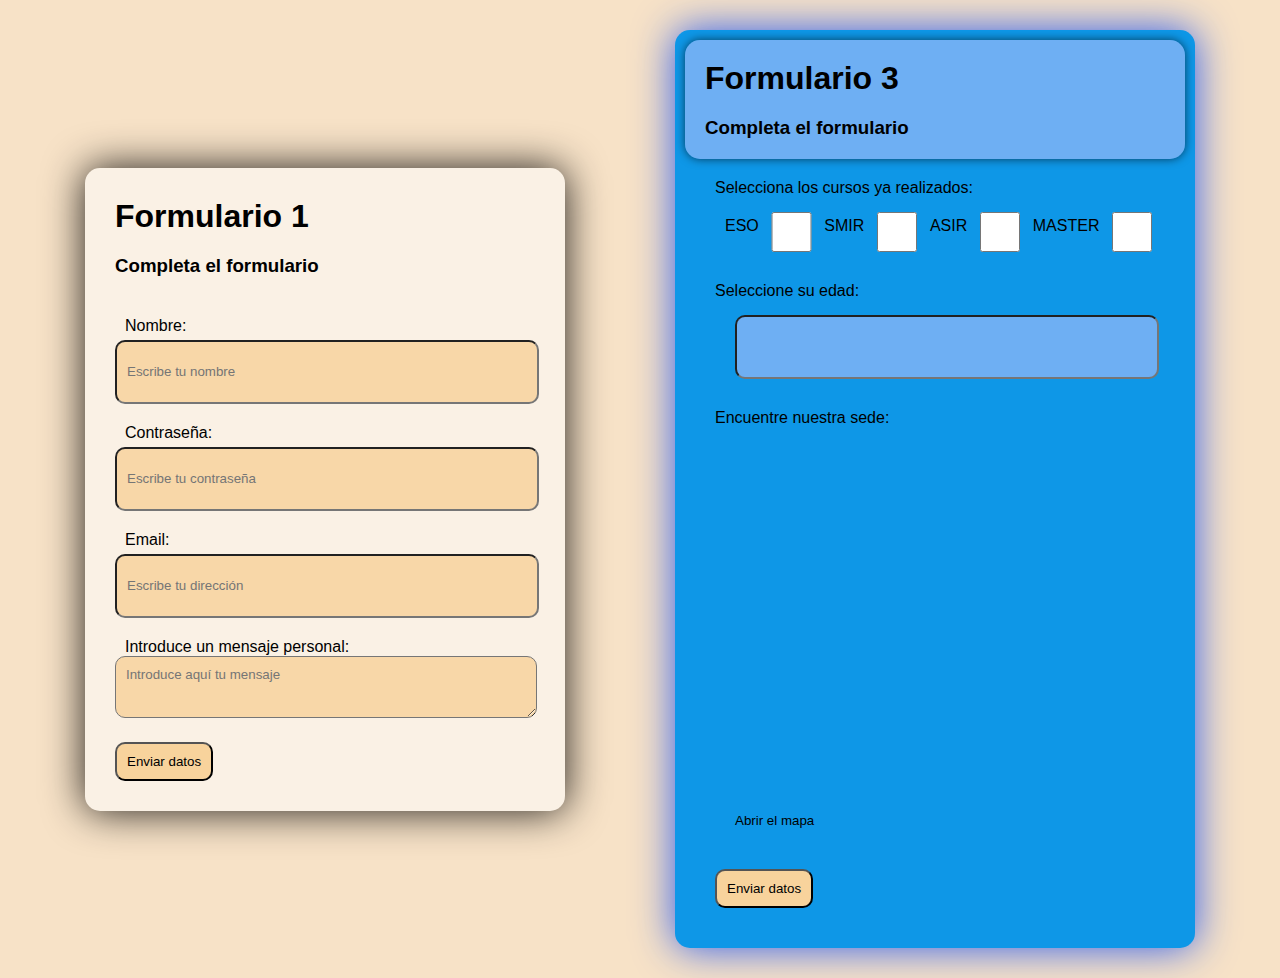
<file: Formulario/index.html>
<!DOCTYPE html>
<html lang="en">
<head>
    <meta charset="UTF-8">
    <meta http-equiv="X-UA-Compatible" content="IE=edge">
    <meta name="viewport" content="width=device-width, initial-scale=1.0">
    <title>Formulario</title>
    <link rel="stylesheet" href="style.css">
</head>
<body>

    <!--========================== FORMULARIO 1 =============================-->

    <div class="formularios">
    <div class="contact_form1">
        <div class="formulario1">
            <h1>Formulario 1</h1>
            <h3>Completa el formulario</h3>
        </div>
        <form action="" method="get">
    
    <!--=================== CONTENIDO DEL FORMULARIO 1 ======================-->

            <p>
                <label class="colocar_nombre1">Nombre: </label>
                <input type="text" placeholder="Escribe tu nombre">
            </p>
            <p>
                <label class="colocar_contraseña1">Contraseña: </label>
                <input type="text" placeholder="Escribe tu contraseña">
            </p>
            <p>
                <label class="colocar_email1">Email: </label>
                <input type="email" placeholder="Escribe tu dirección">
            </p>
            <p>
                <label class="colocar_mensaje1">Introduce un mensaje personal:</label>
                <textarea name="" placeholder="Introduce aquí tu mensaje" id="" cols="30" rows="1"></textarea>
            </p>
            <p>
                <button onclick="mensaje('La información se ha enviado')">Enviar datos</button>
            </p>
        </form>
        </div>

        <!--========================== FORMULARIO 2 =============================-->

        <div class="contact_form3">
            <div class="formulario3">
                <h1>Formulario 3</h1>
                <h3>Completa el formulario</h3>
            </div>

        <!--=================== CONTENIDO DEL FORMULARIO 2 ======================-->

        <form action="" method="get">
            <div class="checkbox3">
                <label class="elegiropcion">Selecciona los cursos ya realizados:</label>
                <p>
                    <label class="elegiropcion">ESO  </label><input type="checkbox" placeholder="">
                    <label class="elegiropcion">SMIR </label><input type="checkbox" placeholder="">
                    <label class="elegiropcion">ASIR  </label><input type="checkbox" placeholder="">
                    <label class="elegiropcion">MASTER  </label><input type="checkbox" placeholder="">
                </p>
            </div>
            <div class="numerotlf3">
                <label class="elegiropcion">Seleccione su edad: </label>
                <p>
                    <label class="elegiropcion"></label> <input type="number" placeholder="">
                </p>
            </div>
            <div class="mapa3">
                <label class="elegiropcion">Encuentre nuestra sede: </label>
                <p>
                    <iframe width="425" height="350" frameborder="0" scrolling="no" marginheight="0" marginwidth="0" src="https://www.openstreetmap.org/export/embed.html?bbox=-3.7041091918945317%2C40.41211551146532%2C-3.692135810852051%2C40.41677165135725&amp;layer=mapnik&amp;marker=40.41444362168531%2C-3.698122501373291"></iframe><br/><small><a href="https://www.openstreetmap.org/?mlat=40.41444&amp;mlon=-3.69812#map=17/40.41444/-3.69812" target="_blank" style="text-decoration: white; color:black;">Abrir el mapa</a></small>
                </p>
            </div>
            <div class="">
            <p>
                <button>Enviar datos</button>
            </p>
            </div>
        </form>
    </div>
    </div>
</body>
</html>
</file>
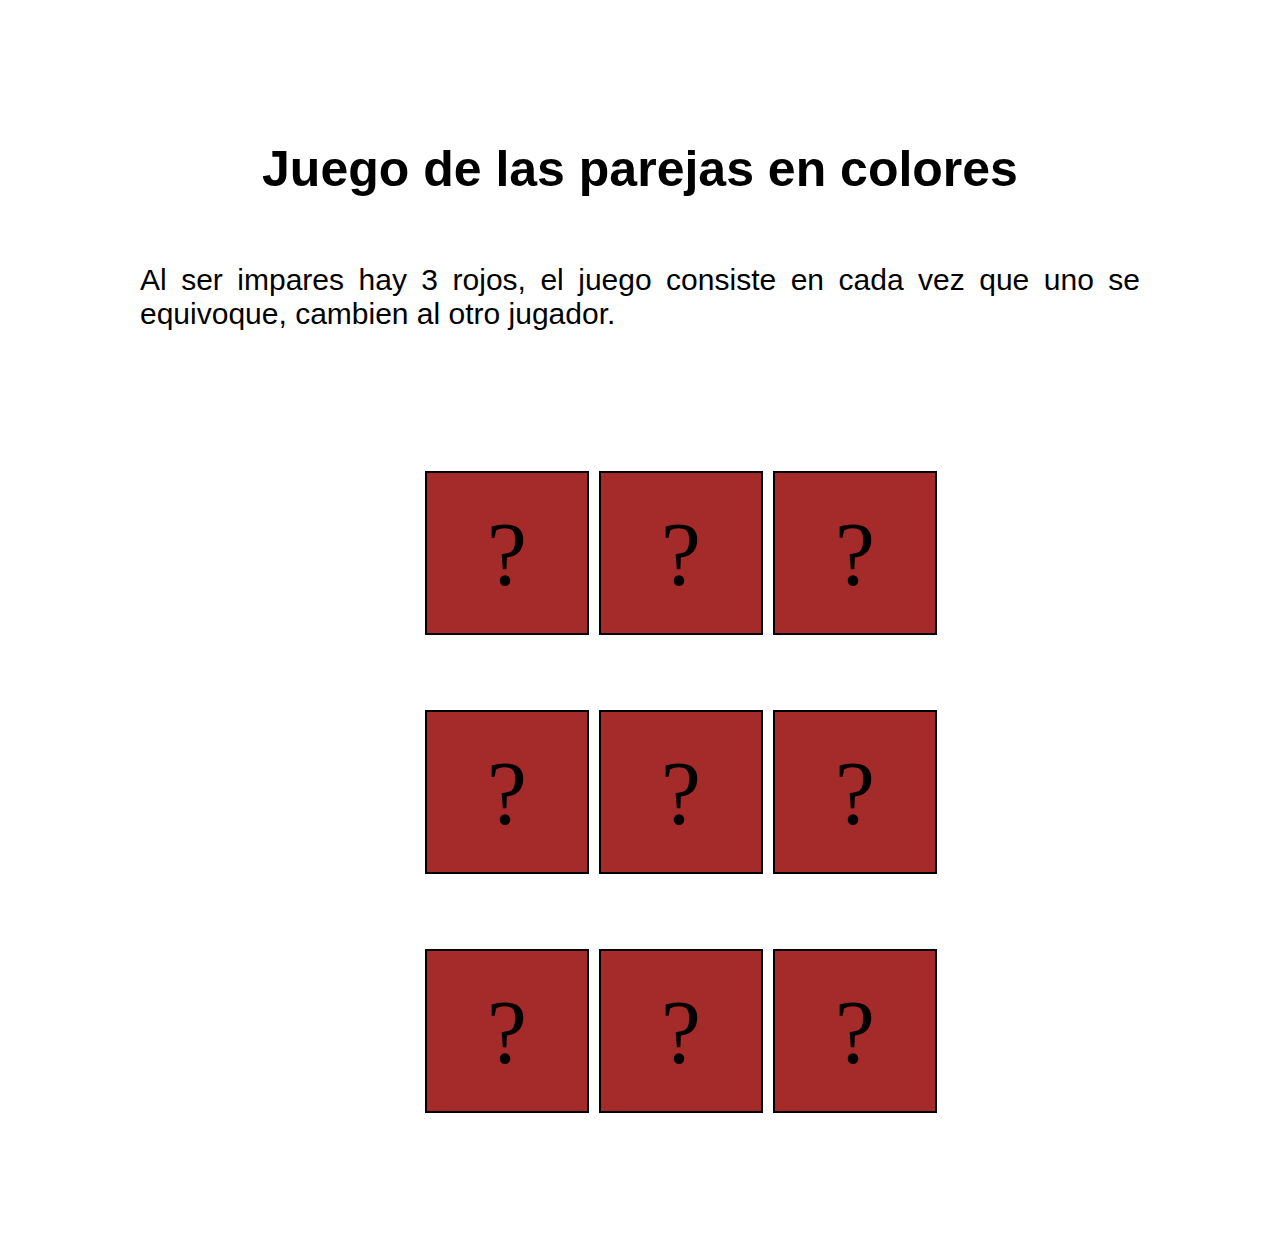
<file: JuegoParejasCSS/index.html>
<!DOCTYPE html>
<html lang="en">
<head>
    <meta charset="UTF-8">
    <meta http-equiv="X-UA-Compatible" content="IE=edge">
    <meta name="viewport" content="width=device-width, initial-scale=1.0">
    <title>Document</title>
    <link rel="stylesheet" href="style.css">
</head>
<body>
    <div class="main">
        <h1>Juego de las parejas en colores</h1>
        <p>Al ser impares hay 3 rojos, el juego consiste en cada vez que uno se equivoque, cambien al otro jugador.</p>
    </div>
    <div class="cartas">
    <div class="fila1">
        <div class="carta1">
            ?
        </div>
        <div class="carta2">
            ?
        </div>
        <div class="carta3">
            ?
        </div>
    </div>
    <div class="fila2">
        <div class="carta4">
            ?
        </div>
        <div class="carta5">
            ?
        </div>
        <div class="carta6">
            ?
        </div>
    </div>
    <div class="fila3">
        <div class="carta7">
            ?
        </div>
        <div class="carta8">
            ?
        </div>
        <div class="carta9">
            ?
        </div>
    </div>
    </div>
</body>
</html>
</file>
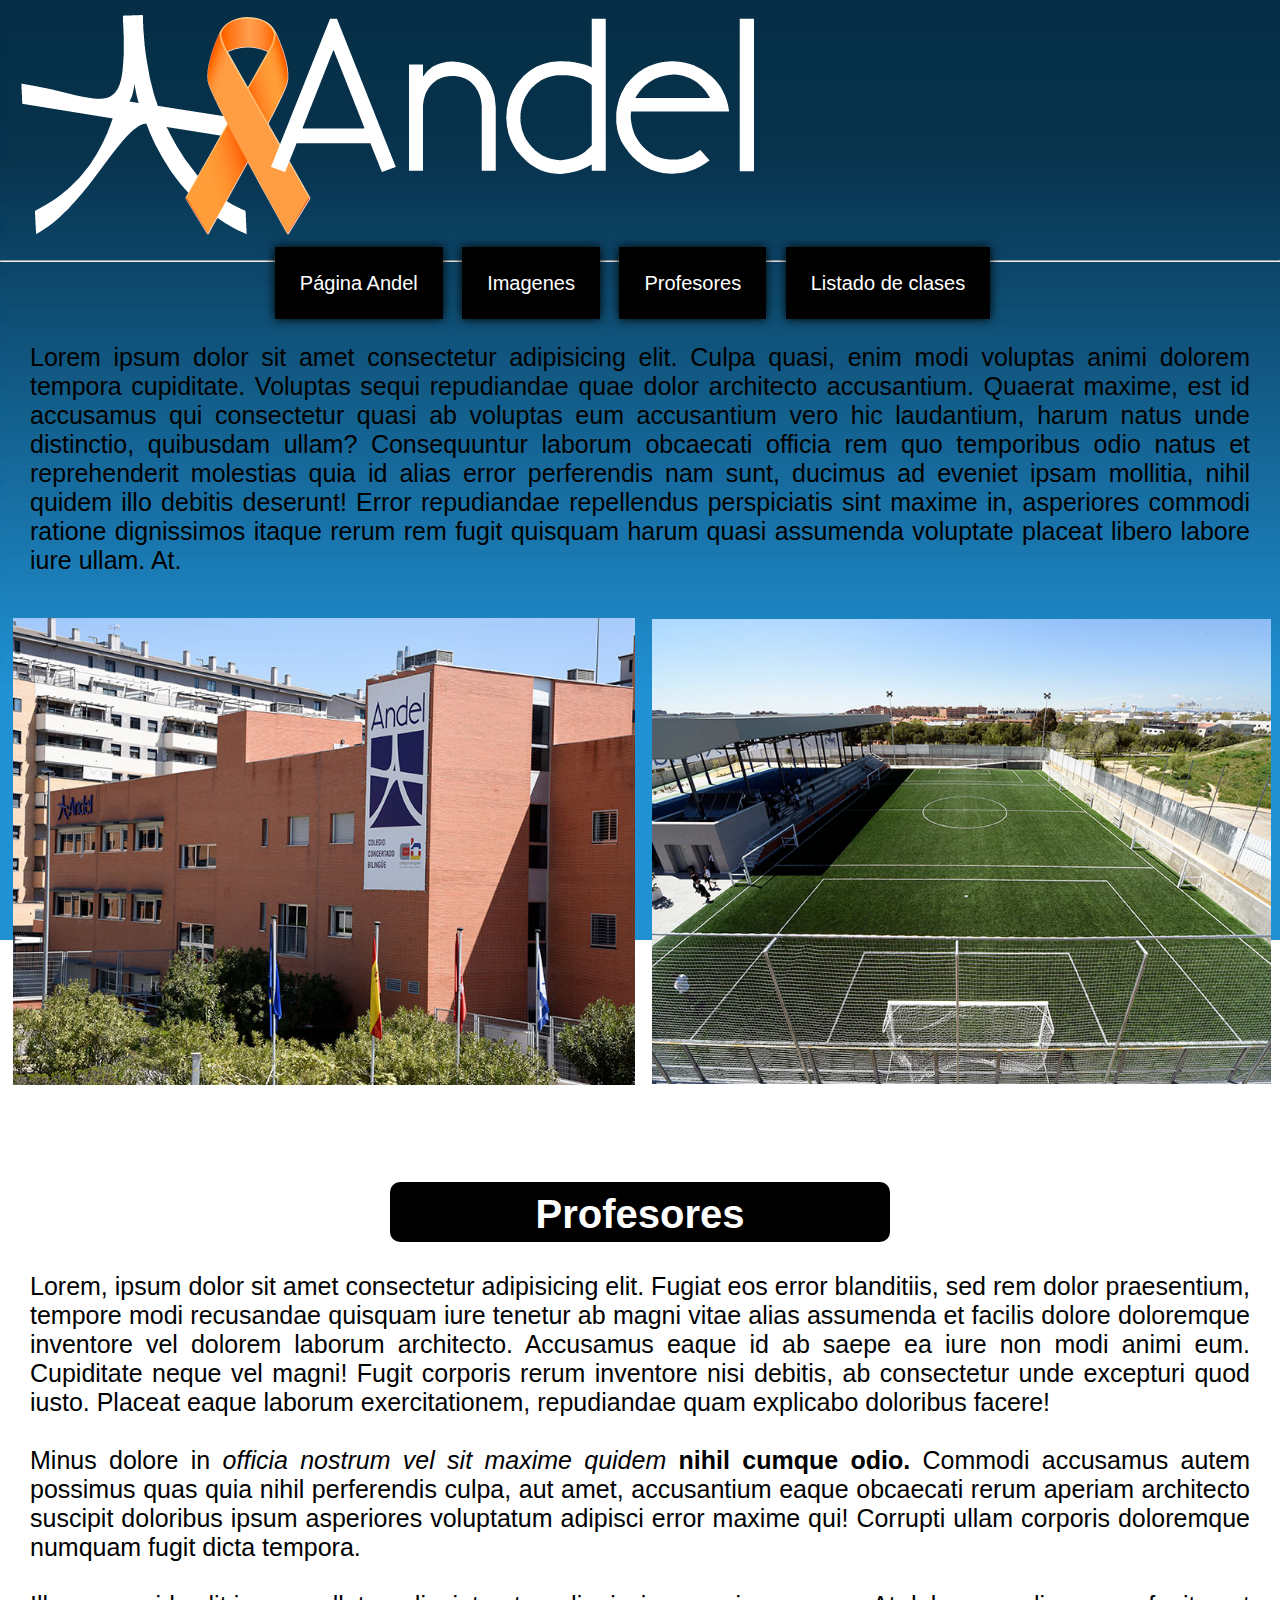
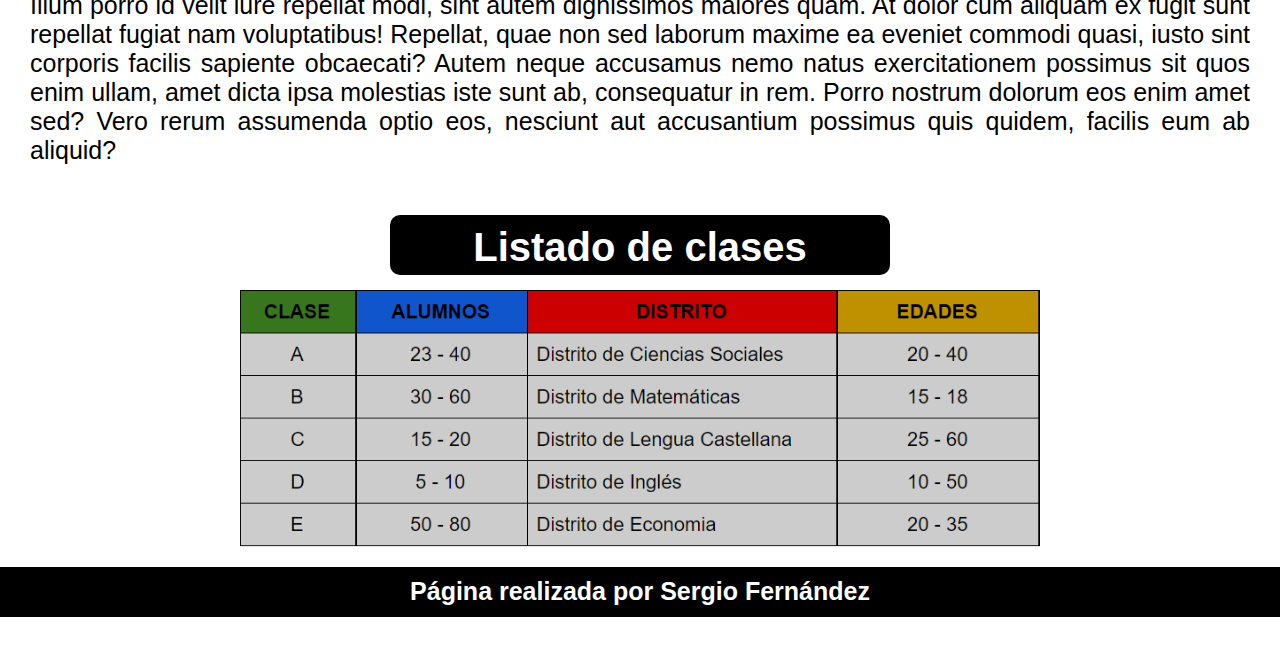
<file: PaginaAndel/index.html>
<!DOCTYPE html>
<html lang="en">
<head>
    <meta charset="UTF-8">
    <meta http-equiv="X-UA-Compatible" content="IE=edge">
    <meta name="viewport" content="width=device-width, initial-scale=1.0">
    <title>Andel - Sergio Fernández</title>
    <link rel="icon" href="img/favicon.jpg">
    <!--  SCROLL SMOTH HTML SCRIPT | JQUERY -->
    <script src="https://ajax.googleapis.com/ajax/libs/jquery/3.3.1/jquery.min.js"></script>
    <script>
    $(document).ready(function(){
    $("a").on('click', function(event) {
        if (this.hash !== "") {
        event.preventDefault();
        var hash = this.hash;
        $('html, body').animate({
            scrollTop: $(hash).offset().top
        }, 300, function(){
            window.location.hash = hash;
        });
        } 
    });
    });
</script>

</head>
<body>
    <!--  STYLE CSS  -->
    <style type="text/css"> 
    * {
        margin: auto;
    }
    html { 
        background-color: brown;
        font-family: sans-serif;
        background: url(img/fondo.jpg);
        background-attachment: fixed;
        background-position: center;
        background-repeat: no-repeat;
        background-size: cover;
        scroll-behavior: smooth;
    }
    /* TEXTO */
    h1 {
        text-align: center;
        font-size: 40px;
        margin-top: 20px;
        background-color: black;
        color: #fff;
        width: 1200px;
        height: 70px;
        padding-top: 10px;
        border-radius: 10px;
    }
    p {
        text-align: justify;
        padding: 30px;
        font-size: 25px;
    }
    /* NAVEGADOR */
    .nav {
        text-align: center;
        padding-top: 10px;
    }
    .nav > a {
    color:#fff;
    text-decoration: none;
    margin-right: 15px;
    padding: 25px;
    box-shadow: 0px 0px 10px 0px rgb(0, 0, .5) ;
    background-color: black;
    transition: background-color 0.5 linear;
    font-size: 20px;
    }
    .nav > a:hover {
        background-color: rgba(31, 31, 34, 0.562);
    }
    /* IMAGENES */
    .parrafo-1 p table {
        box-shadow: 0px 0px 10px 0px rgb(0, 0, 0.5) inset;
    }
    .title > img {
        margin-top: 0px;
        padding-left: 20px;
    }
    .footer > h1 {
        width: 100%;
        font-size: 25px;
        border-radius: 0px;
        height: 40px;
        text-align: center;
    }
    </style>
    <!--  BODY  -->
    <div class="title" id="inicio">
    <img src="img/andel-logo.png" alt="Para mas información, pulsa aquí" style="margin-top: 13px;"></img><br><br><hr>
    </div>
    <!-- NAVEGADOR -->
    <div class="nav">
        <a href="https://andel.es/" target="_blank">Página Andel</a>
        <a href="#imagenes">Imagenes</a>
        <a href="#profesores">Profesores</a>
        <a href="#clases">Listado de clases</a>
    </div>
    <br>
    <!--  PARRAFO 1  -->
    <div class="parrafo-1">
    <p>Lorem ipsum dolor sit amet consectetur adipisicing elit. Culpa quasi, enim modi voluptas animi dolorem tempora cupiditate. Voluptas sequi repudiandae quae dolor architecto accusantium. Quaerat maxime, est id accusamus qui consectetur quasi ab voluptas eum accusantium vero hic laudantium, harum natus unde distinctio, quibusdam ullam? Consequuntur laborum obcaecati officia rem quo temporibus odio natus et reprehenderit molestias quia id alias error perferendis nam sunt, ducimus ad eveniet ipsam mollitia, nihil quidem illo debitis deserunt! Error repudiandae repellendus perspiciatis sint maxime in, asperiores commodi ratione dignissimos itaque rerum rem fugit quisquam harum quasi assumenda voluptate placeat libero labore iure ullam. At.
        <table id="imagenes">
            <tbody>
            <tr> <td>
            <img src="img/andel.jpg" alt="" style="width: 98%; margin: 10px;">
            </td>
            <td>
            <img src="img/andel1.jpg" alt="" style="width: 97.5%; margin: 10px;">
            </td> </tr>
            </tbody>
        </table>
    </p>
    <h1 id="profesores"> Profesores</h1>
    <p>Lorem, ipsum dolor sit amet consectetur adipisicing elit. Fugiat eos error blanditiis, sed rem dolor praesentium, tempore modi recusandae quisquam iure tenetur ab magni vitae alias assumenda et facilis dolore doloremque inventore vel dolorem laborum architecto. Accusamus eaque id ab saepe ea iure non modi animi eum. Cupiditate neque vel magni! Fugit corporis rerum inventore nisi debitis, ab consectetur unde excepturi quod iusto. Placeat eaque laborum exercitationem, repudiandae quam explicabo doloribus facere!
        <br><br> Minus dolore in <i>officia nostrum vel sit maxime quidem</i> <b>nihil cumque odio.</b> Commodi accusamus autem possimus quas quia nihil perferendis culpa, aut amet, accusantium eaque obcaecati rerum aperiam architecto suscipit doloribus ipsum asperiores voluptatum adipisci error maxime qui! Corrupti ullam corporis doloremque numquam fugit dicta tempora.
        <br><br>Illum porro id velit iure repellat modi, sint autem dignissimos maiores quam. At dolor cum aliquam ex fugit sunt repellat fugiat nam voluptatibus! Repellat, quae non sed laborum maxime ea eveniet commodi quasi, iusto sint corporis facilis sapiente obcaecati? Autem neque accusamus nemo natus exercitationem possimus sit quos enim ullam, amet dicta ipsa molestias iste sunt ab, consequatur in rem. Porro nostrum dolorum eos enim amet sed? Vero rerum assumenda optio eos, nesciunt aut accusantium possimus quis quidem, facilis eum ab aliquid?</p>
    </div>
    <div class="clases">
        <!--  STYLE OF CLASS  -->
        <style type="text/css">
        h1 {
            text-align: center;
            font-size: 40px;
            background: black;
            height: 50px;
            width: 500px;
        }
        .clases > img {
            display: block;
            margin: auto;
            margin-top: 15px;
            transition: width ease-in .5s;
            transition-delay: 0.4s;
            width: 800px;
        }
        .clases img:hover {
            width: 1000px;
        }
        </style>
        <h1 id="clases">Listado de clases</h1>
        <img src="img/listas.PNG" alt="">
    </div>
    <div class="footer">
        <h1> Página realizada por Sergio Fernández</h1>
        <h2 style="text-align: center;"><a style="text-decoration: none; color: #fff;" href="#inicio">Volver arriba</a></h2>
    </div>
</body>
</html>
</file>
<file: Formulario/style.css>
/*====================== HTML / TODOS LOS OBJETOS ======================*/

* {
    padding: 10px ;
    margin: 0px;
}

html {
    background-color: rgb(247, 226, 199);
    font-family:'Lucida Sans', 'Lucida Sans Regular', 'Lucida Grande', 'Lucida Sans Unicode', Geneva, Verdana, sans-serif;
}

/*====================== FORMULARIOS ======================*/

.formularios {
    display: flex;
}

/*====================== FORMULARIO 1 ======================*/

.contact_form1 {
    height: auto;
    margin: auto;
    width: 460px;
    border-radius: 15px;
    background-color: rgb(250, 241, 229);
    box-shadow: 0 0 40px 0 rgba(0, 0, 0, 0.884);
}

input {
    background-color: rgb(248, 215, 168);
    height: 40px;
    width: 400px;
    border-radius: 10px;
    border-width: 2px;
    margin-top: 5px;
    font-family: 'Lucida Sans', 'Lucida Sans Regular', 'Lucida Grande', 'Lucida Sans Unicode', Geneva, Verdana, sans-serif;
}

input:focus {
    background-color: rgba(199, 171, 131, 0.733);
}

textarea {
    height: 40px;
    width: 400px;
    background-color: rgb(248, 215, 168);
    font-family: 'Lucida Sans', 'Lucida Sans Regular', 'Lucida Grande', 'Lucida Sans Unicode', Geneva, Verdana, sans-serif;
    border-radius: 10px;
    transition: ease-in 2s;
}

button {
    border-radius: 10px;
    transition: linear 0.5s;
    background-color:rgb(248, 211, 156);
    font-family: 'Lucida Sans', 'Lucida Sans Regular', 'Lucida Grande', 'Lucida Sans Unicode', Geneva, Verdana, sans-serif;

}

button:hover {
    background-color:rgba(197, 156, 79, 0.938);
}

/*====================== FORMULARIO 2 ======================*/

.contact_form2 {
    height: auto;
    margin: auto;
    border-radius: 15px;
    background-color: rgb(250, 241, 229);
    box-shadow: 0 0 40px 0 rgba(0, 0, 0, 0.884);
}

.formulario3 {
    background-color: rgba(167, 188, 250, 0.63);
    border-radius: 15px;
    box-shadow: 0px 0px 10px 0px rgba(0, 0, 0, 0.61);
}

/*====================== FORMULARIO 3 ======================*/

.contact_form3 {
    height: auto;
    margin: auto;
    width: 500px;
    border-radius: 15px;
    background-color: rgb(14, 151, 231);
    box-shadow: 0 0 40px 0 rgba(16, 73, 243, 0.884);
}

.checkbox3 > p {
    display: flex;
}

.numerotlf3 > p {
    width: 300px;
    height: auto;
}
.numerotlf3 input {
    background-color: rgba(167, 188, 250, 0.63);
}
</file>
<file: JuegoParejasCSS/style.css>
* { 
    padding: 30px;
    margin: 5px;
}

.main {
    font-family: 'Lucida Sans', 'Lucida Sans Regular', 'Lucida Grande', 'Lucida Sans Unicode', Geneva, Verdana, sans-serif;
}

.main h1 {
    text-align: center;
    font-size: 50px;
}

.main p {
    text-align: justify;
    font-size: 30px;
}

/* CARTAS CAJA */

.cartas {
    margin-left: 25%;
}

/* FILAS */

.fila1 {
    display: flex;
}

.fila2 {
    display: flex;
}

.fila3 {
    display: flex;
}

/* FILA 1 */

.carta1 {
    width: 100px;
    height: 100px;
    background-color: brown;
    border: 2px solid black;
    transition: ease 3.5s;
    text-align: center;
    font-size: 90px;
}

.carta1:hover {
    transform: rotateY(180deg);
    background-color: red;
    background-size: cover;
    background-attachment: fixed;
    color: red;
}

.carta2 {
    width: 100px;
    height: 100px;
    background-color: brown;
    border: 2px solid black;
    transition: ease 3.5s;
    text-align: center;
    font-size: 90px;
}

.carta2:hover {
    transform: rotateY(180deg);
    background-color: blue;
    background-size: cover;
    background-attachment: fixed;
    color: blue;
}

.carta3 {
    width: 100px;
    height: 100px;
    background-color: brown;
    border: 2px solid black;
    transition: ease 3.5s;
    text-align: center;
    font-size: 90px;
}

.carta3:hover {
    transform: rotateY(180deg);
    background-color: red;
    background-size: cover;
    background-attachment: fixed;
    color: red;
}

/* FILA 2 */

.carta4 {
    width: 100px;
    height: 100px;
    background-color: brown;
    border: 2px solid black;
    transition: ease 3.5s;
    text-align: center;
    font-size: 90px;
}

.carta4:hover {
    transform: rotateY(180deg);
    background-color: yellow;
    background-size: cover;
    background-attachment: fixed;
    color: yellow;
}

.carta5 {
    width: 100px;
    height: 100px;
    background-color: brown;
    border: 2px solid black;
    transition: ease 3.5s;
    text-align: center;
    font-size: 90px;
}

.carta5:hover {
    transform: rotateY(180deg);
    background-color: blue;
    background-size: cover;
    background-attachment: fixed;
    color: blue;
}

.carta6 {
    width: 100px;
    height: 100px;
    background-color: brown;
    border: 2px solid black;
    transition: ease 3.5s;
    text-align: center;
    font-size: 90px;
}

.carta6:hover {
    transform: rotateY(180deg);
    background-color: yellow;
    background-size: cover;
    background-attachment: fixed;
    color: yellow;
}

/* FILA 3 */

.carta7 {
    width: 100px;
    height: 100px;
    background-color: brown;
    border: 2px solid black;
    transition: ease 3.5s;
    text-align: center;
    font-size: 90px;
}

.carta7:hover {
    transform: rotateY(180deg);
    background-color: green;
    background-size: cover;
    background-attachment: fixed;
    color: green;
}

.carta8 {
    width: 100px;
    height: 100px;
    background-color: brown;
    border: 2px solid black;
    transition: ease 3.5s;
    text-align: center;
    font-size: 90px;
}

.carta8:hover {
    transform: rotateY(180deg);
    background-color: red;
    background-size: cover;
    background-attachment: fixed;
    color: red;
}

.carta9 {
    width: 100px;
    height: 100px;
    background-color: brown;
    border: 2px solid black;
    transition: ease 3.5s;
    text-align: center;
    font-size: 90px;
}

.carta9:hover {
    transform: rotateY(180deg);
    background-color: green;
    background-size: cover;
    background-attachment: fixed;
    color: green;
}
</file>
